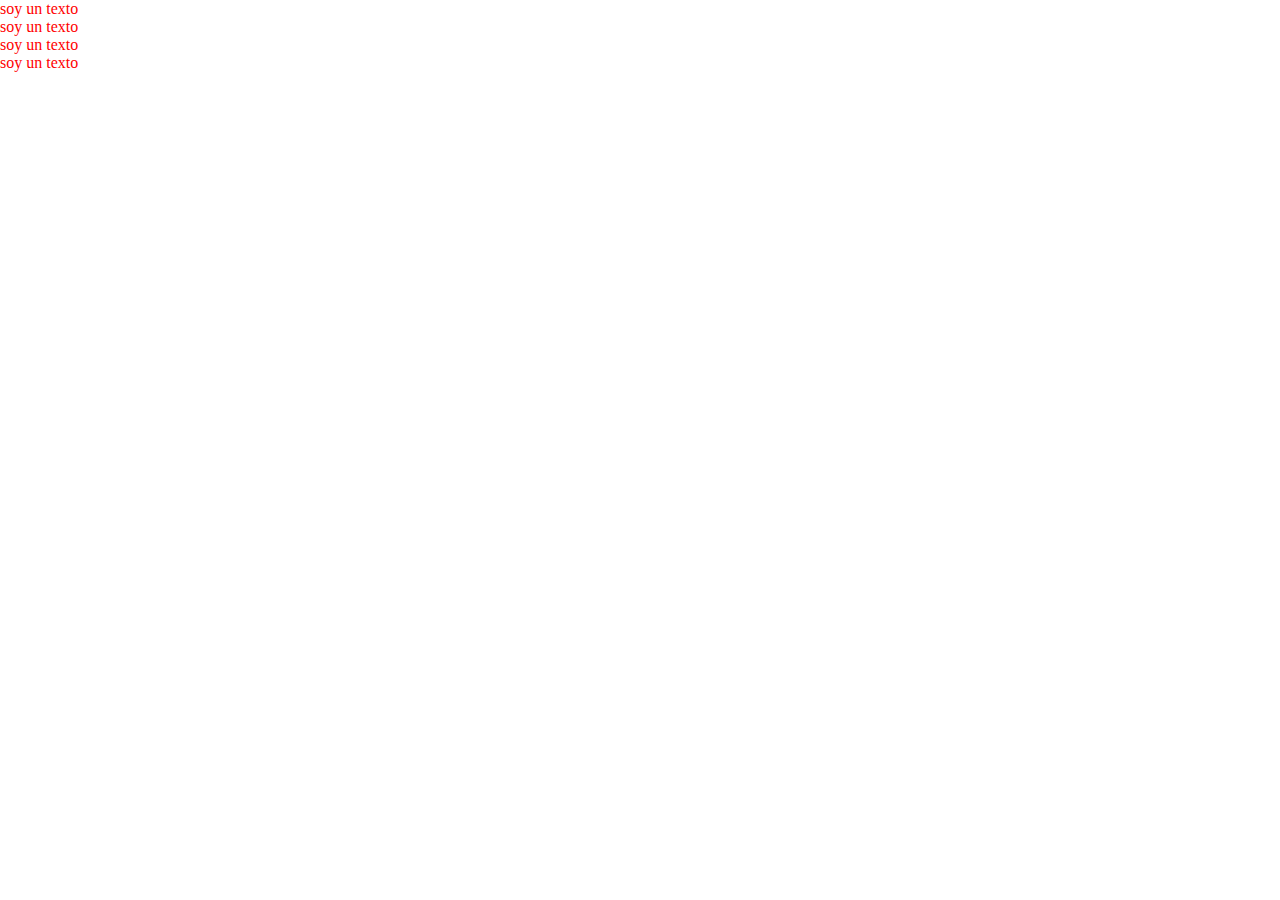
<file: CSS/claseCombinadores/index.html>
<!DOCTYPE html>
<html lang="en">
<head>
    <meta charset="UTF-8">
    <meta http-equiv="X-UA-Compatible" content="IE=edge">
    <meta name="viewport" content="width=device-width, initial-scale=1.0">
    <title>Combinadores</title>
    <link rel="stylesheet" href="./style.css">
</head>
<body>
    <!-- <div>
        <h2>Soy un h2</h2>
        <p>Soy un p</p>
        <h2>Soy un h2</h2>
        <h3>Soy un h3</h3>
        <p>Soy un p</p>
        <h2>Soy un h2</h2>
        <p>Soy un p</p>
    </div> -->

    <div>
        <article>
            <p>soy un texto</p>
        </article>
        <article>
            <p>soy un texto</p>
        </article>
        <section>
            <div>
                <p>soy un texto</p>
            </div>
        </section>
        <p>soy un texto</p>
    </div>
</body>
</html>
</file>
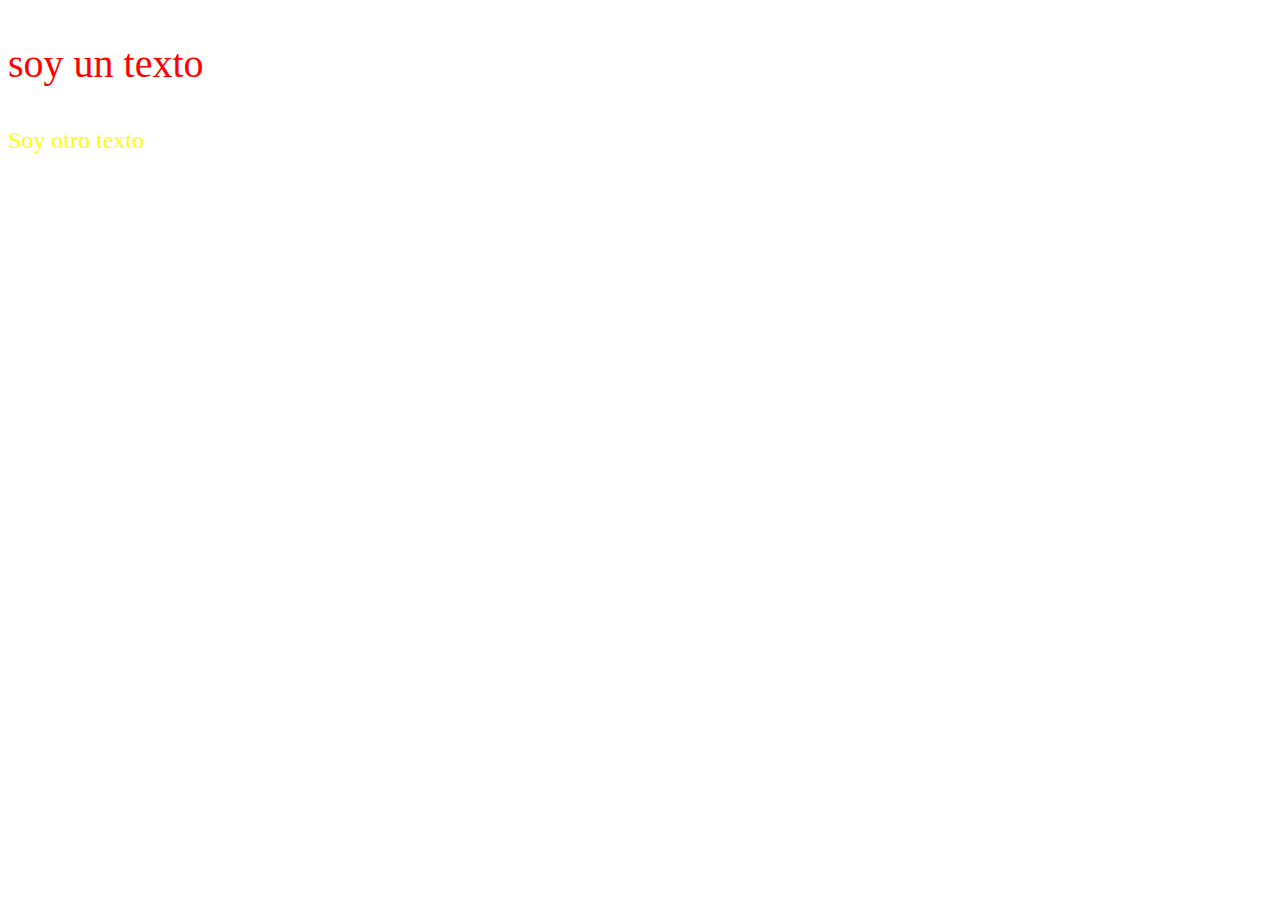
<file: CSS/claseCss/index.html>
<!DOCTYPE html>
<html lang="en">

<head>
    <meta charset="UTF-8">
    <meta http-equiv="X-UA-Compatible" content="IE=edge">
    <meta name="viewport" content="width=device-width, initial-scale=1.0">
    <title>Clase CSS</title>
    <link rel="stylesheet" href="./style.css">
</head>

<body>
    <main>
        <p class="parrafo">soy un texto</p>
        <p id="texto">Soy otro texto</p>
    </main>
</body>

</html>
</file>
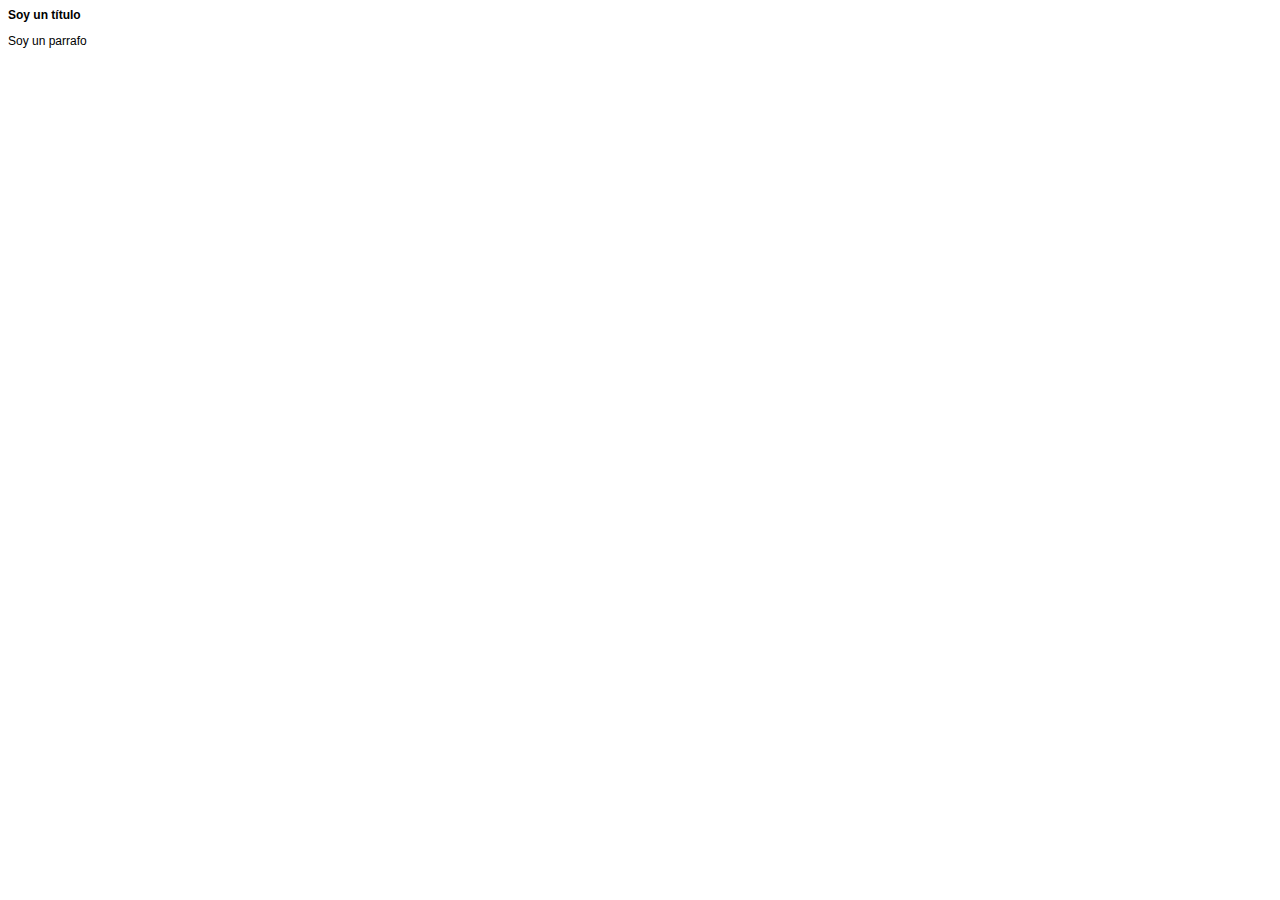
<file: CSS/claseHerencia/index.html>
<!DOCTYPE html>
<html lang="en">

<head>
    <meta charset="UTF-8">
    <meta http-equiv="X-UA-Compatible" content="IE=edge">
    <meta name="viewport" content="width=device-width, initial-scale=1.0">
    <title>Herencia</title>
    <link rel="stylesheet" href="./style.css">
</head>

<body>
    <main>
        <h1>Soy un título</h1>
        <p>Soy un parrafo</p>
    </main>
</body>

</html>
</file>
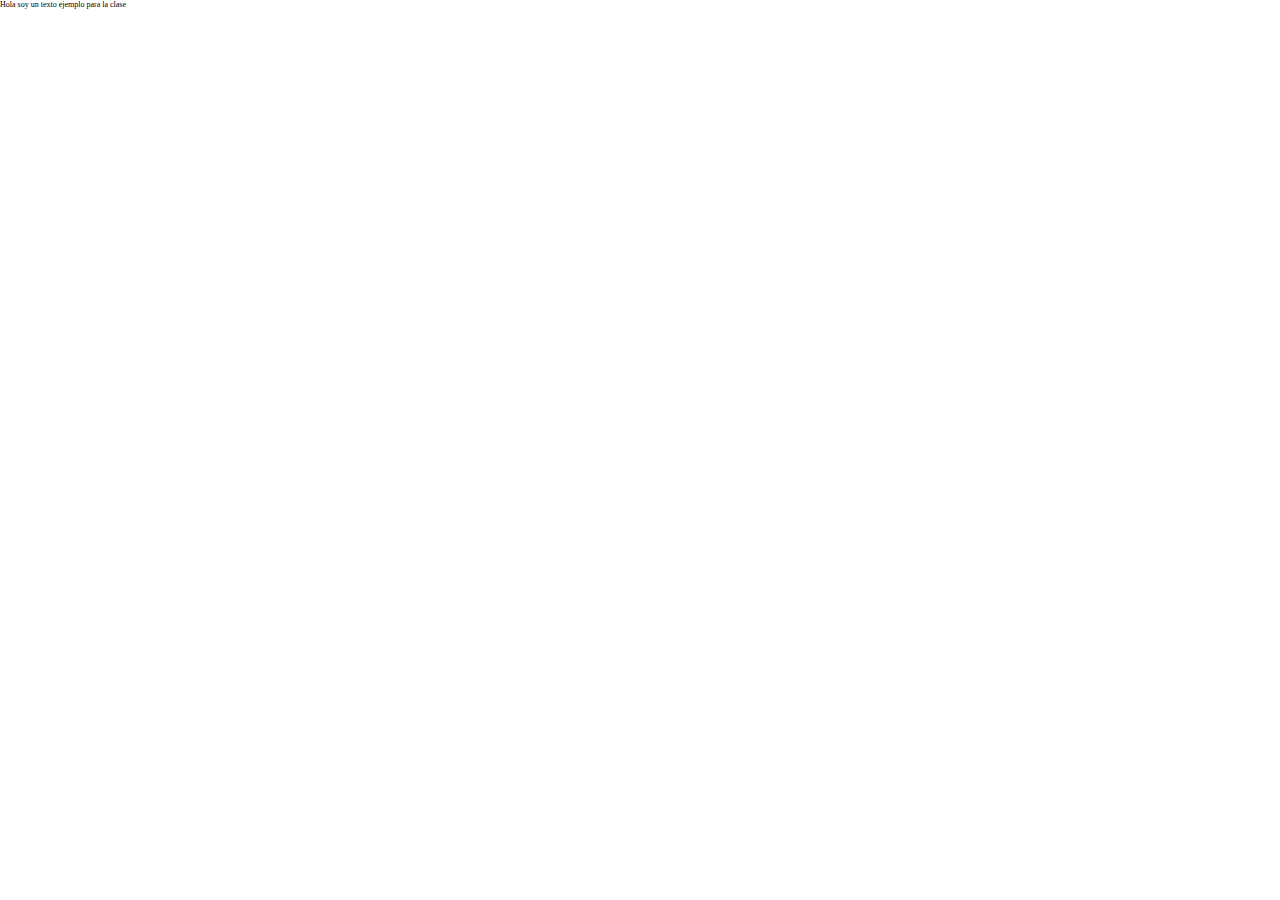
<file: CSS/claseMedidas/index.html>
<!DOCTYPE html>
<html lang="en">
<head>
    <meta charset="UTF-8">
    <meta http-equiv="X-UA-Compatible" content="IE=edge">
    <meta name="viewport" content="width=device-width, initial-scale=1.0">
    <title>Medidas</title>
    <link rel="stylesheet" href="./style.css">
</head>
<body>
    <main>
        <p>Hola soy un texto ejemplo para la clase</p>
    </main>
</body>
</html>
</file>
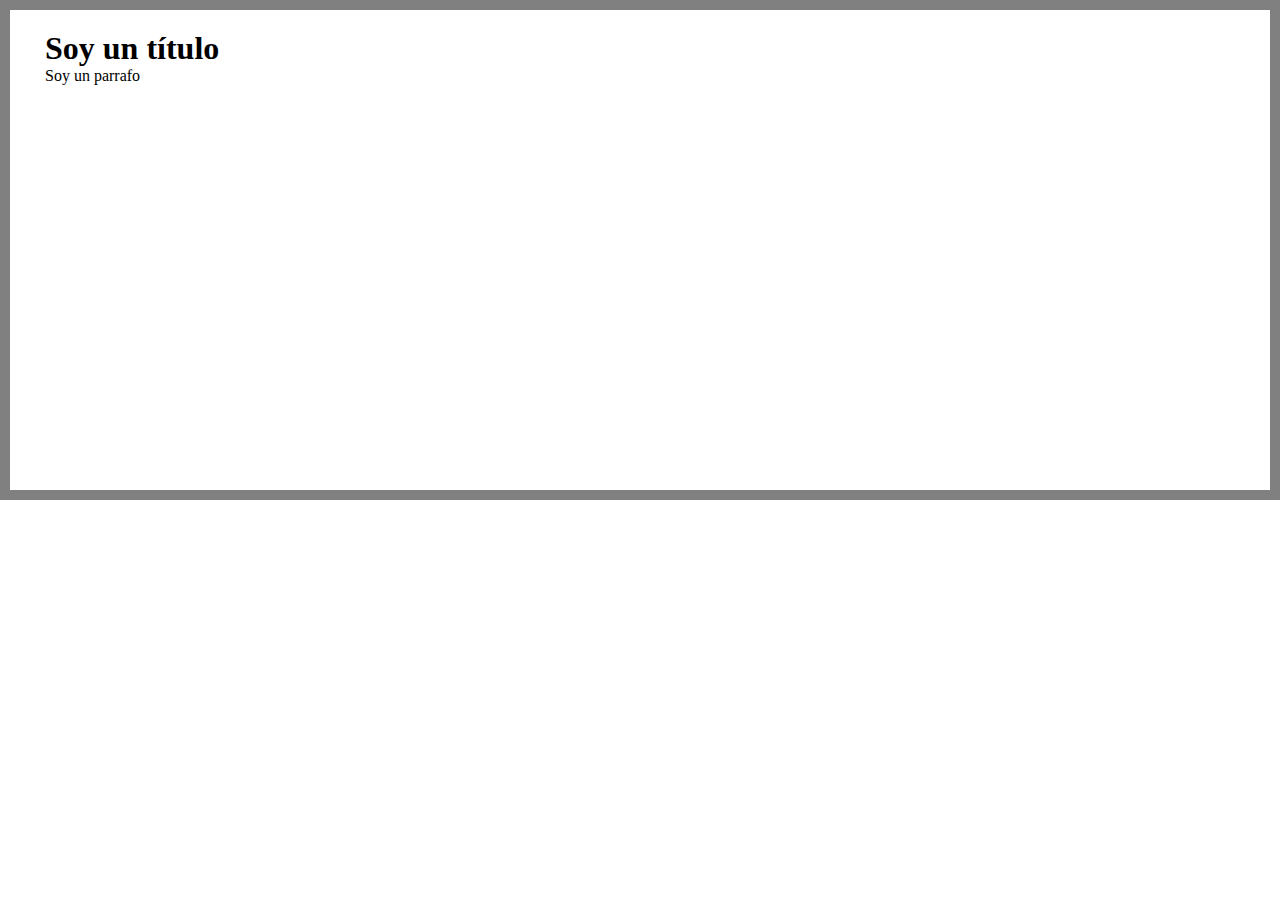
<file: CSS/claseModeloCaja/index.html>
<!DOCTYPE html>
<html lang="en">

<head>
    <meta charset="UTF-8">
    <meta http-equiv="X-UA-Compatible" content="IE=edge">
    <meta name="viewport" content="width=device-width, initial-scale=1.0">
    <title>Modelo de caja</title>
    <link rel="stylesheet" href="./style.css">
</head>

<body>
    <main>
        <section>
            <h1>Soy un título</h1>
            <div>
                <p>Soy un parrafo</p>
            </div>
        </section>
    </main>
</body>

</html>
</file>
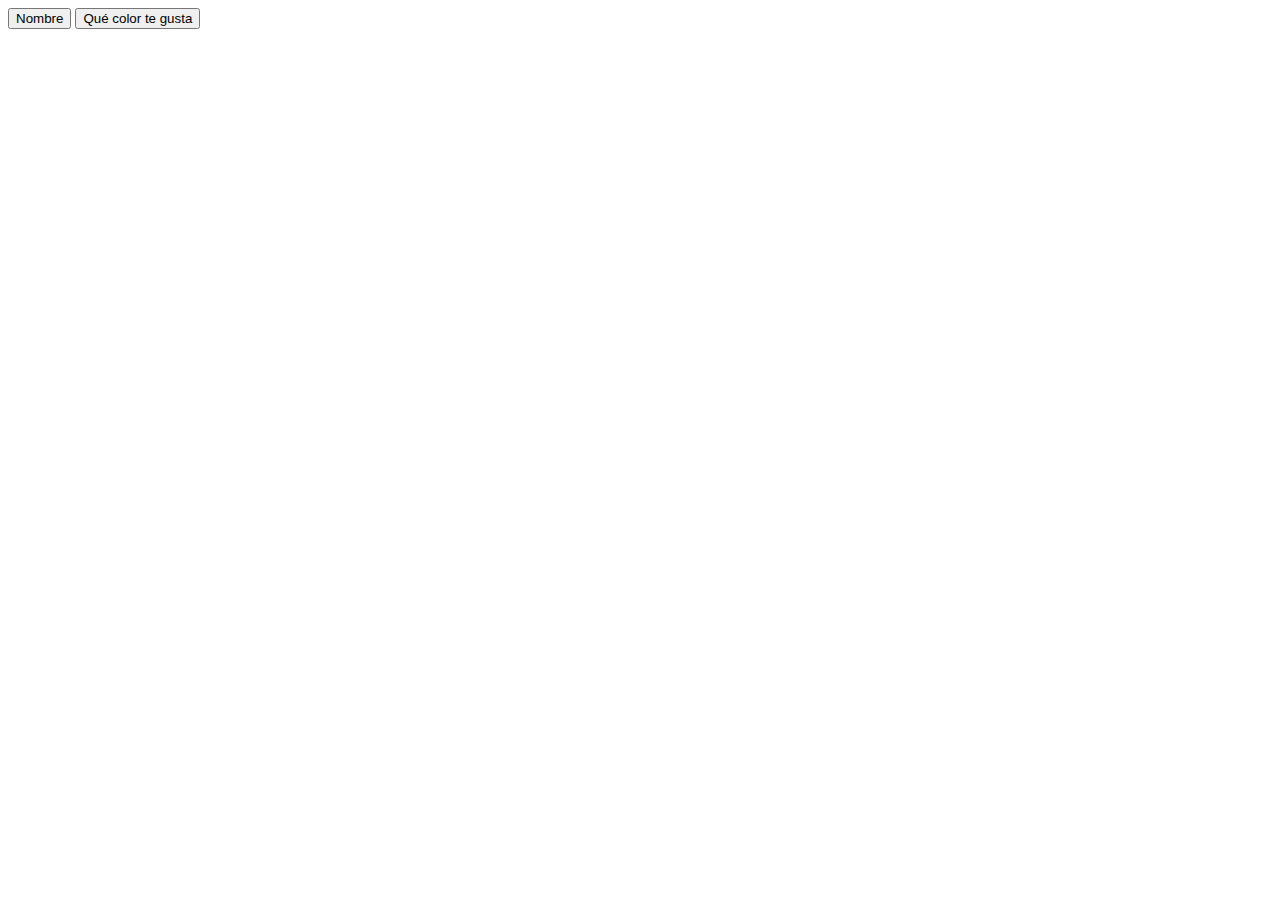
<file: HTML/claseButton/index.html>
<!DOCTYPE html>
<html lang="en">

<head>
    <meta charset="UTF-8">
    <meta http-equiv="X-UA-Compatible" content="IE=edge">
    <meta name="viewport" content="width=device-width, initial-scale=1.0">
    <title>Button</title>
</head>

<body>
    <input type="submit" value="Nombre">

    <button type="submit">Qué color te gusta</button>
</body>

</html>
</file>
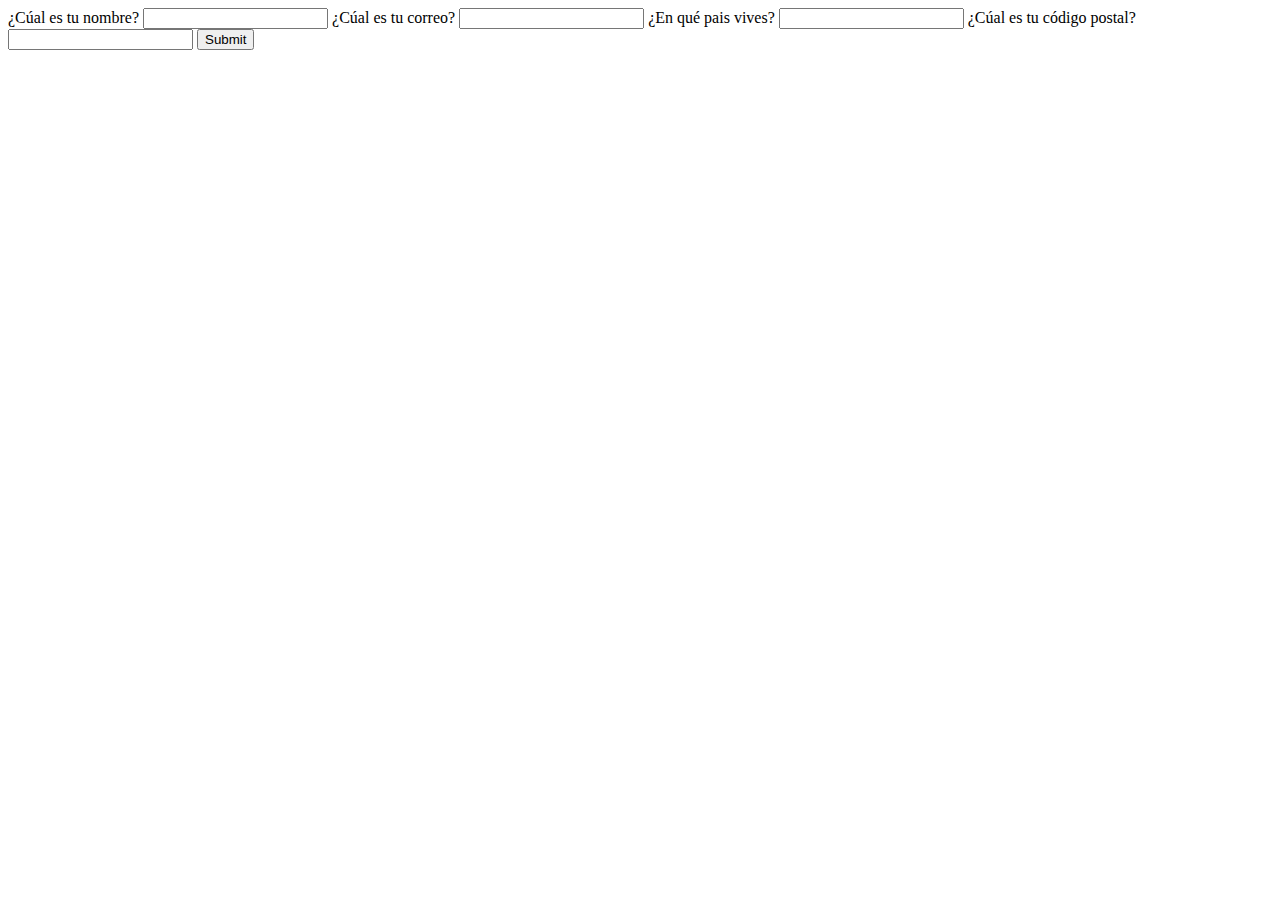
<file: HTML/claseCalendario/index.html>
<!DOCTYPE html>
<html lang="en">

<head>
    <meta charset="UTF-8">
    <meta http-equiv="X-UA-Compatible" content="IE=edge">
    <meta name="viewport" content="width=device-width, initial-scale=1.0">
    <title>Calendario</title>
</head>

<body>
    <main>
        <form action="">
            <label for="nombre">
                <span>¿Cúal es tu nombre?</span>
                <input type="text" name="nombre" id="nombre" autocomplete="name" required>
            </label>
            <label for="correo">
                <span>¿Cúal es tu correo?</span>
                <input type="email" name="correo" id="correo" autocomplete="email" required>
            </label>
            <label for="pais">
                <span>¿En qué pais vives?</span>
                <input type="text" name="pais" id="pais" autocomplete="country" required>
            </label>
            <label for="cp">
                <span>¿Cúal es tu código postal?</span>
                <input type="text" name="cp" id="cp" autocomplete="postal-code" required>
            </label>
            <input type="submit">
        </form>
    </main>
</body>

</html>
</file>
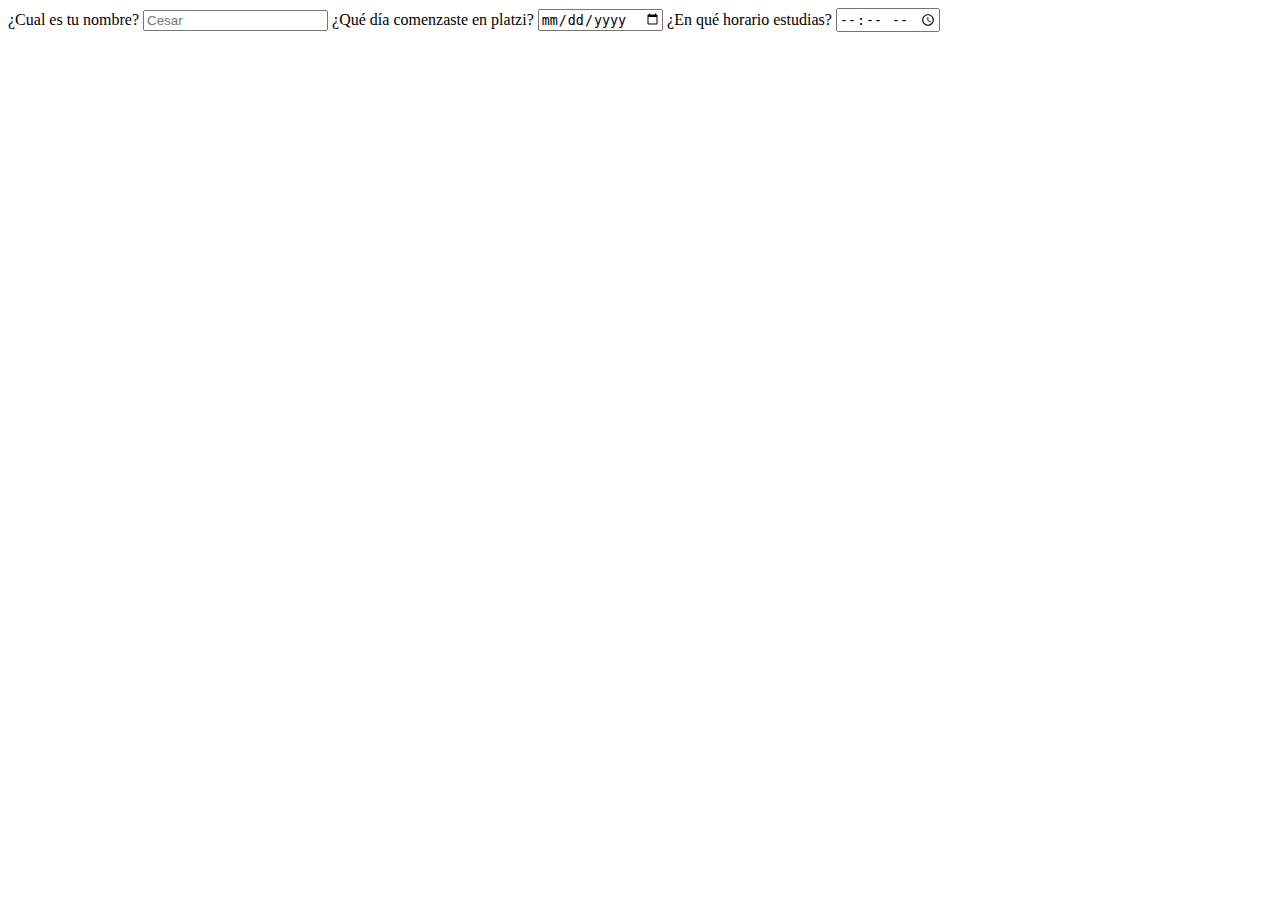
<file: HTML/claseForms/index.html>
<!DOCTYPE html>
<html lang="en">

<head>
    <meta charset="UTF-8">
    <meta http-equiv="X-UA-Compatible" content="IE=edge">
    <meta name="viewport" content="width=device-width, initial-scale=1.0">
    <title>Formularios</title>
</head>

<body>
    <form action="">
        <label for="nombre">
            <span>¿Cual es tu nombre?</span>
            <input id="nombre" type="text" placeholder="Cesar">
        </label>
        <label for="inicio-platzi">
            <span>¿Qué día comenzaste en platzi?</span>
            <input id="inicio-platzi" type="date" placeholder="01/01/2020">
        </label>
        <label for="horario">
            <span>¿En qué horario estudias?</span>
            <input id="horario" type="time" placeholder="08:00">
        </label>
    </form>
</body>

</html>
</file>
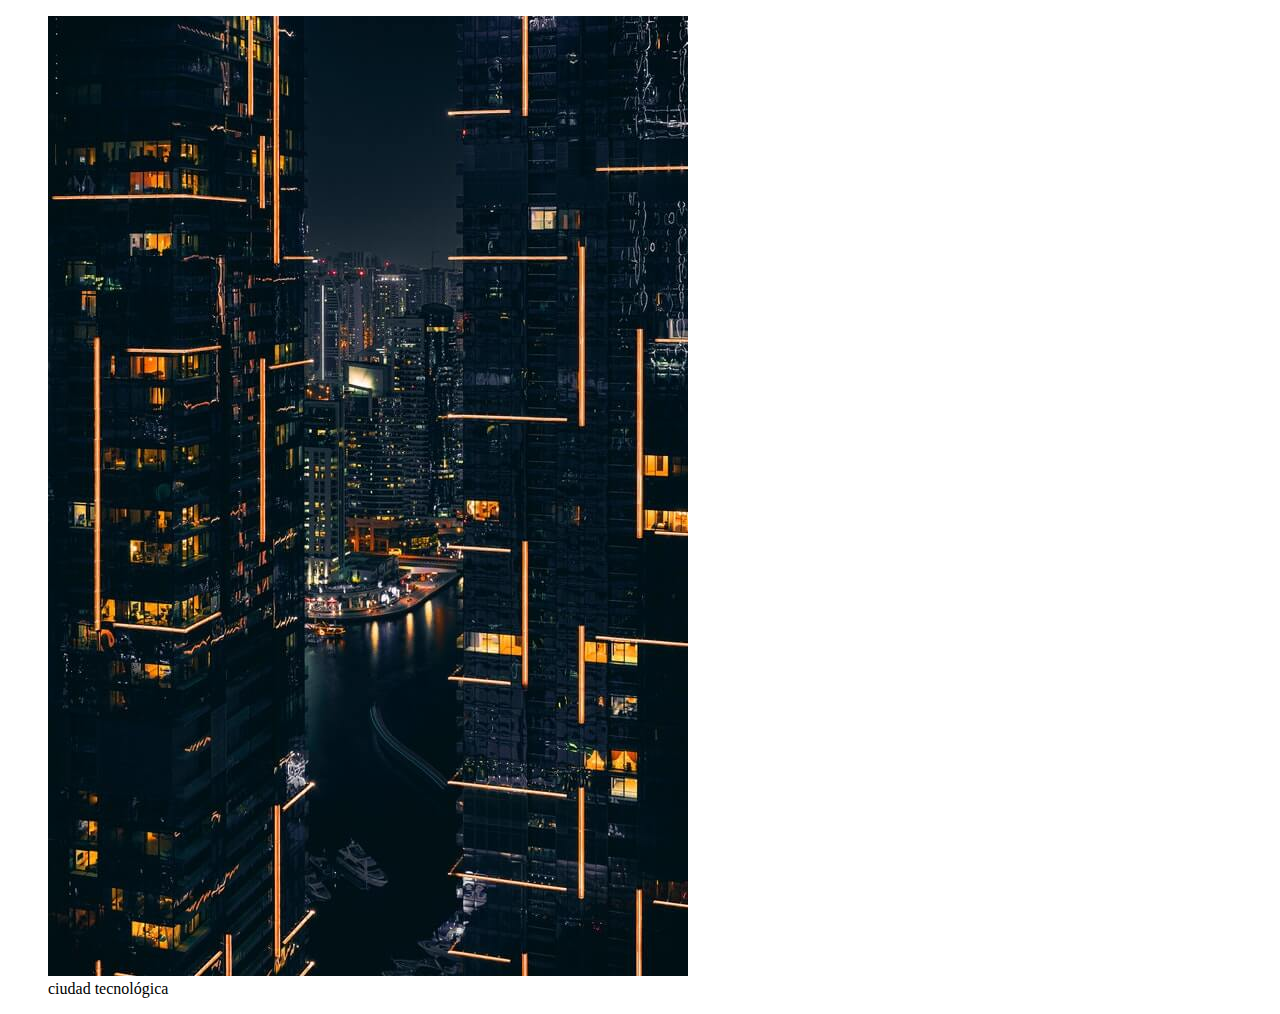
<file: HTML/claseImg/index.html>
<!DOCTYPE html>
<html lang="en">

<head>
    <meta charset="UTF-8">
    <meta http-equiv="X-UA-Compatible" content="IE=edge">
    <meta name="viewport" content="width=device-width, initial-scale=1.0">
    <title>Imagenes</title>
</head>

<body>
    <main>
        <section>
            <figure>
                <img src="./pics/small.jpg" alt="ciudad tecnológica">
                <figcaption>ciudad tecnológica</figcaption>
            </figure>
        </section>
    </main>
</body>

</html>
</file>
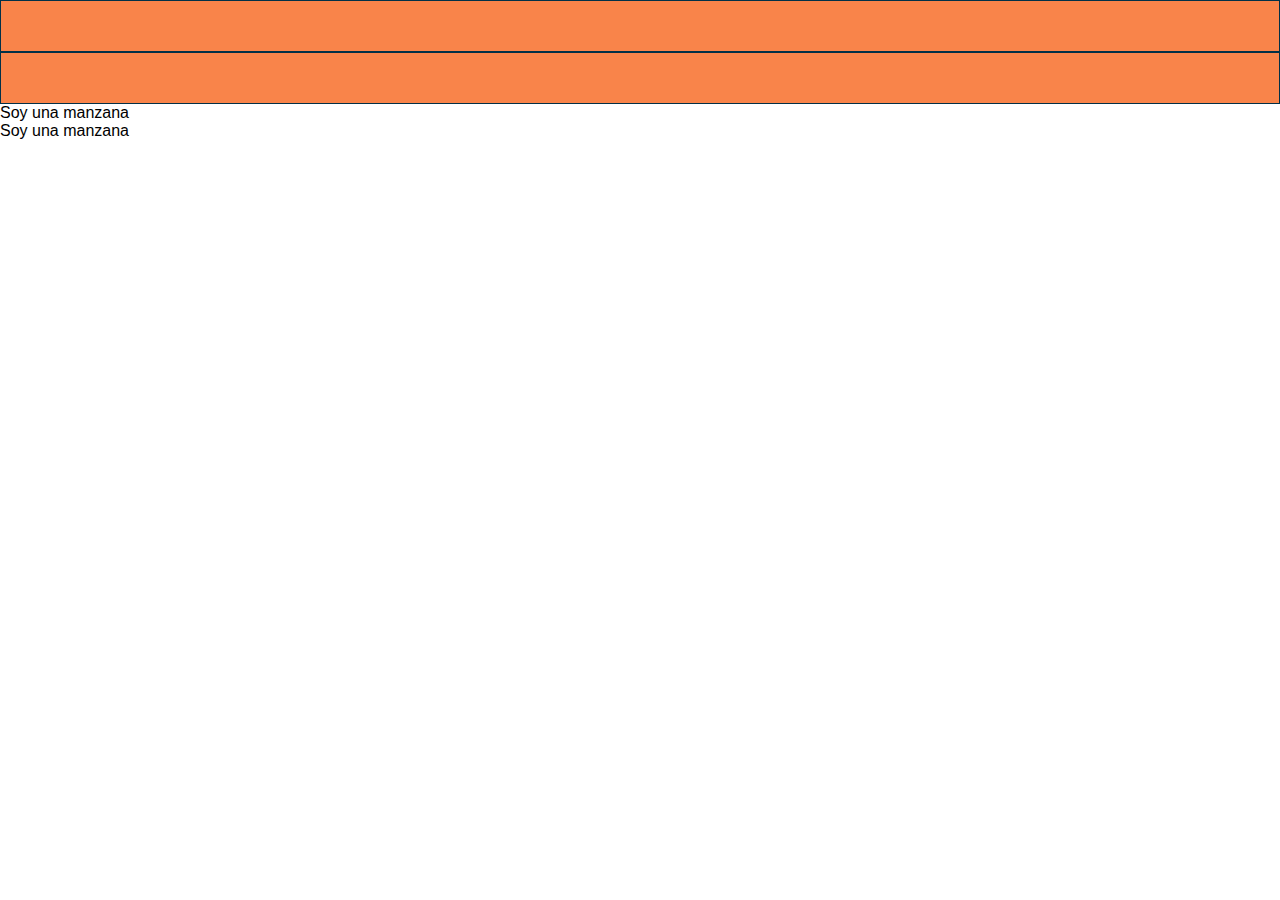
<file: HTML/claseIndex/index.html>
<!DOCTYPE html>
<html lang="es">

<head>
    <meta charset="UTF-8" />
    <meta name="description" content="Esta página te mostrara fotos de gatos" />
    <meta name="robots" content="index,follow" />
    <title>Es mi página</title>
    <meta name="viewport" content="width=device-width, initial-scale=1.0" />
    <link rel="stylesheet" href="./css/style.css" />
</head>

<body>
    <header>
        <nav></nav>
    </header>
    <main>
        <section>
            <article>

            </article>
        </section>
        <ul>
            <li>Soy una manzana</li>
        </ul>
        <ol>
            <li>Soy una manzana</li>
        </ol>
    </main>
    <footer>

    </footer>

</body>

</html>
</file>
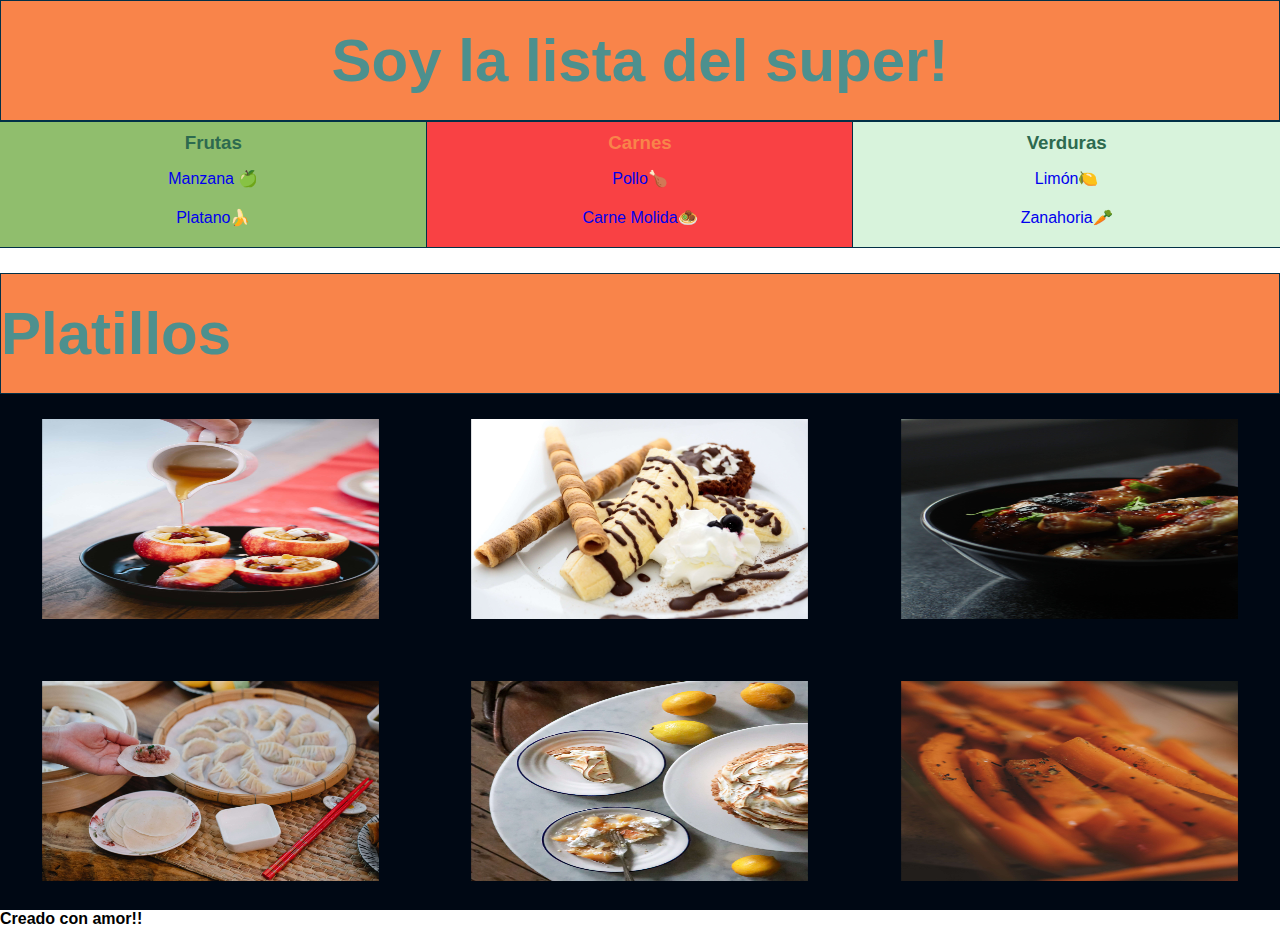
<file: HTML/claseIndex/listaSuper.html>
<!DOCTYPE html>
<html lang="en">

<head>
    <meta charset="UTF-8">
    <meta http-equiv="X-UA-Compatible" content="IE=edge">
    <meta name="viewport" content="width=device-width, initial-scale=1.0">
    <meta name="description" content="La lista del supermercado">
    <title>Lista del supermercado</title>
    <link rel="stylesheet" href="./css/style.css">
</head>

<body>
    <header>
        <h1>Soy la lista del super!</h1>
    </header>

    <main>
        <section class="lista">
            <ul>
                <li class="frutas">
                    <h3>Frutas</h3>
                    <ol>
                        <li>
                            <a href="https://www.recetasnestle.com.mx/recetas/postres/manzanas-con-canela">Manzana
                                🍏</a>

                        </li>
                        <li>
                            <a
                                href="https://www.quericavida.com/recetas/empanadas-de-platano-maduro-y-queso/21b4e266-eff2-4870-8b10-875045b015bb">Platano🍌</a>
                        </li>
                    </ol>
                </li>
                <li class="carnes">
                    <h3>Carnes</h3>
                    <ol>
                        <li>
                            <a href="https://www.youtube.com/watch?v=8fz_GMOP5Qc">Pollo🍗</a>
                        </li>
                        <li>
                            <a href="https://www.recetasgratis.net/receta-de-carne-molida-con-papas-42329.html">Carne
                                Molida🧆</a>
                        </li>
                    </ol>
                </li>
                <li class="verduras">
                    <h3>Verduras</h3>
                    <ol>
                        <li>
                            <a href="https://www.directoalpaladar.com/postres/bocaditos-de-limon-receta-1">Limón🍋</a>
                        </li>
                        <li>
                            <a
                                href="https://www.hogarmania.com/cocina/recetas/aperitivos/croquetas-zanahoria-20005.html">Zanahoria🥕</a>
                        </li>
                    </ol>
                </li>
            </ul>
        </section>
        <article>
            <h1>Platillos</h1>
        </article>
        <section class="imagenes">
            <picture>
                <source media="(min-width:450px)" srcset="./img/manzanas.jpg">
                <img src="./img/manzanas.jpg" alt="Postre de manzanas">
            </picture>
            <picture>
                <source media="(min-width:450px)" srcset="./img/platanos.jpg">
                <img src="./img/platanos.jpg" alt="Postre de platano">
            </picture>
            <picture>
                <source media="(min-width:450px)" srcset="./img/pollo.jpg">
                <img src="./img/pollo.jpg" alt="Platillo de pollo">
            </picture>
            <picture>
                <source media="(min-width:450px)" srcset="./img/carne molida.jpg">
                <img src="./img/carne molida.jpg" alt="Empanada de carne molida">
            </picture>
            <picture>
                <source media="(min-width:450px)" srcset="./img/limon.jpg">
                <img src="./img/limon.jpg" alt="Postre de limón">
            </picture>
            <picture>
                <source media="(min-width:450px)" srcset="./img/zanahoria.jpg">
                <img src="./img/zanahoria.jpg" alt="Platillos de zanahoria">
            </picture>
        </section>
    </main>

    <footer>
        <h4>Creado con amor!!</h4>
    </footer>
</body>

</html>
</file>
<file: CSS/claseCombinadores/style.css>
*{
    margin: 0;
    padding: 0;
    box-sizing: border-box;
}


/* se pintan todos los p despues de un h2 */
/* h2 + p { 
    color: red;
}
 */


 /* se pintan todos los p */
 /* h2 ~ p {
     color: red;
 } */


  /* se pintan todos los p (hijo) que esten dentro de un contenedor div (padre) directo*/
 /* div > p {
    color: red;
 } */

 /* desenciente, todas las etiquetas p dentro de un contendor div */
 div p {
     color: red;
 }
</file>
<file: CSS/claseCss/style.css>
p {
    color: blue;
    font-size: 40px;
}

/* class */
.parrafo {
    color: red;
}

/* ID */
#texto {
    color: yellow;
    font-size: 24px;
}
</file>
<file: CSS/claseHerencia/style.css>
html {
    font-size: 75%;
    font-family: Verdana, Geneva, Tahoma, sans-serif;
}

h1 {
    font-size: inherit;
}
</file>
<file: CSS/claseMedidas/style.css>
* {
    margin: 0;
    padding: 0;
    box-sizing: border-box;
}

p {
   /* font-size: 18px;  */
   font-size: 50%;
}
</file>
<file: CSS/claseModeloCaja/style.css>
* {
    box-sizing: border-box;
    margin: 0;
    padding: 0;
}

main {
    width: 100%;
    height: 500px;
    border: 10px solid gray;
    padding: 20px 35px;
}
</file>
<file: HTML/claseIndex/css/style.css>
*{
    margin: 0;
    padding: 0;
    font-family: Verdana, Geneva, Tahoma, sans-serif;
}
header {
    background-color: #f9844a;
    font-size: 30px;
    border: 1px solid #023047;
    text-align: center;
    /* margin-bottom: 15px; */
    padding: 25px 0;
    color: #4d908e;
}

.lista ul{
    padding-top: 0px;
    display: grid;
    grid-template-columns: repeat(3, 1fr);
    justify-items: center;
    padding-bottom: 25px;
    /* border: 1px solid #023047; */
}

.lista ul h3{
    padding-bottom: 5px;
}

.lista ul li{
    list-style: none;
}

.lista ul li {
    padding-top: 10px;
    padding-bottom: 10px;
}

.frutas {
    border: 1px solid #023047;
    width: 100%;
    text-align: center;
    background-color: #90be6d;
    color: #2d6a4f;
}

a{
    text-decoration: none;
    cursor: pointer;
    transform: scale(1);
    transition: 0.15s;
}
a:hover {
    transform: scale(1.2);
}

.carnes {
    border: 1px solid #023047;
    width: 100%;
    text-align: center;
    background-color: #f94144;
    color: #f9844a;
}

.verduras {
    border: 1px solid #023047;
    width: 100%;
    text-align: center;
    background-color: #d8f3dc;
    color: #2d6a4f;
}

article{
    background-color: #f9844a;
    font-size: 30px;
    border: 1px solid #023047;
    text-align: justify;
    /* margin-bottom: 15px; */
    padding: 25px 0;
    color: #4d908e;
}

.imagenes {
    display: grid;
    grid-template-columns: repeat(3, 1fr);
    grid-template-rows: repeat(2, 1fr);
    gap: 8px;
    background-color: #000814;
}

.imagenes img{
    width: 100%;
    height: 250px;
    transform: scale(1);
    transition: 0.15s;
    cursor: pointer;
}


.imagenes img:hover{
    transform: scale(1.2);
}

.imagenes img:not(hover){
    transform: scale(0.8);
}
</file>
